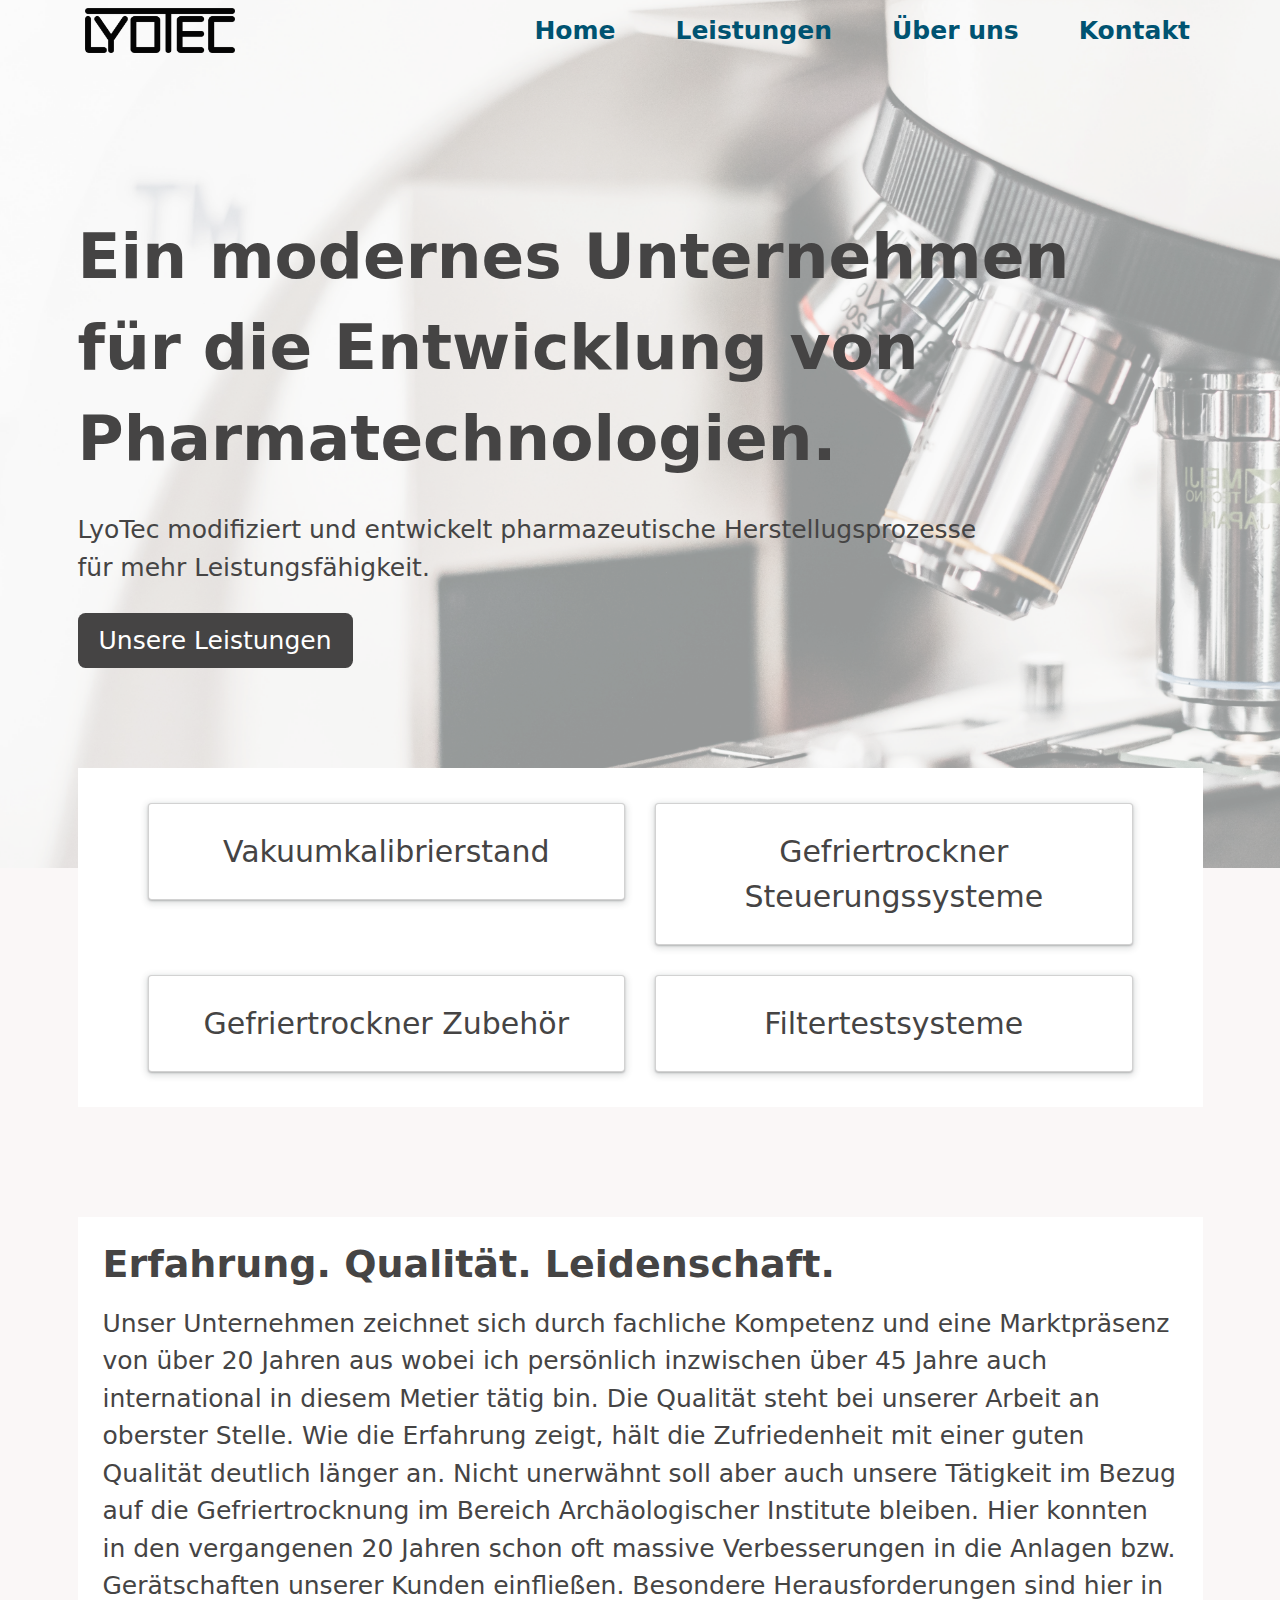
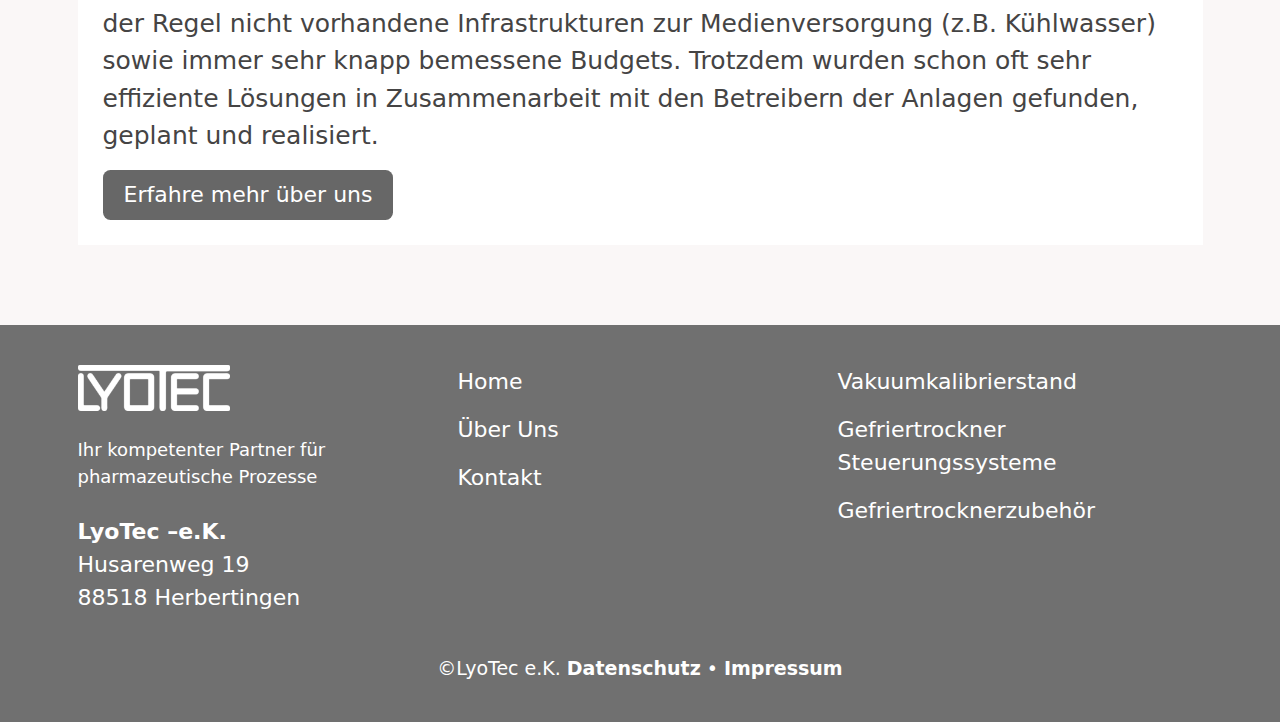
<file: index.html>
<!doctype html>
<html lang="en">

<head>
    <meta charset="utf-8">
    <meta name="viewport" content="width=device-width, initial-scale=1">
    <title>-- Page Title --</title>

    <!-- External CSS Files -->
    <link rel="stylesheet" href="css/bootstrap.min.css">
    <link rel="stylesheet" href="css/style.css">

</head>

<body>

    <section id="einHeaderAndBanner">
        <!-- HEADER -->
        <header id="header">
            <div class="container">
                <nav class="navbar navbar-expand-lg">
                    <div class="container-fluid">
                        <a class="navbar-brand" href="page-5.html">
                            <img src="images/blkLogo.png" alt="log" class="img0-fluid">
                        </a>
                        <button class="navbar-toggler" type="button" data-bs-toggle="collapse"
                            data-bs-target="#navbarTogglerDemo02" aria-controls="navbarTogglerDemo02"
                            aria-expanded="false" aria-label="Toggle navigation">
                              <img src="images/menu.png" alt="menu" class="img-fluid">
                        </button>
                        <div class="collapse navbar-collapse" id="navbarTogglerDemo02">
                            <ul class="navbar-nav ms-auto mb-2 mb-lg-0">
                                <li class="nav-item">
                                    <a class="nav-link" aria-current="page" href="#">Home</a>
                                </li>

                                <li class="nav-item">
                                    <a class="nav-link" href="#">Leistungen</a>
                                </li>

                                <li class="nav-item">
                                    <a class="nav-link" href="page-11.html">Über uns</a>
                                </li>

                                <li class="nav-item">
                                    <a class="nav-link" href="page-12.html">Kontakt</a>
                                </li>
                            </ul>
                        </div>
                    </div>
                </nav>
            </div>
        </header>
        <!-- HEADER END -->

        <section id="einBanner">
            <div class="container">
                <div class="align">
                    <h2 class="einTitle">
                        Ein modernes Unternehmen <br>
                        für die Entwicklung von <br>
                        Pharmatechnologien.
                    </h2>
                    <p class="einText">
                        LyoTec modifiziert und entwickelt pharmazeutische Herstellugsprozesse <br> für mehr
                        Leistungsfähigkeit.
                    </p>
                    <a href="page-6.html" class="einBtn btn">
                        Unsere Leistungen
                    </a>
                </div>
            </div>
        </section>
    </section>

    <section id="commonCards">
        <div class="container">
            <div class="commonCardsBody">
                <div class="row row-cols-md-2 row-cols-1 g-5">
                    <div class="col">
                        <div class="card">
                            <div class="card-body">
                                Vakuumkalibrierstand
                            </div>
                        </div>
                    </div>
                    <div class="col">
                        <div class="card">
                            <div class="card-body">
                                Gefriertrockner Steuerungssysteme
                            </div>
                        </div>
                    </div>
                    <div class="col">
                        <div class="card">
                            <div class="card-body">
                                Gefriertrockner Zubehör
                            </div>
                        </div>
                    </div>
                    <div class="col">
                        <div class="card">
                            <div class="card-body">
                                Filtertestsysteme
                            </div>
                        </div>
                    </div>
                </div>
            </div>
        </div>
    </section>

    <section id="erfahrun">
        <div class="container">
            <div class="erfahrunBody">
                <h3 class="erfahTitle">Erfahrung. Qualität. Leidenschaft.</h3>
                <p class="erfahrunText">
                    Unser Unternehmen zeichnet sich durch fachliche Kompetenz und eine Marktpräsenz von über 20 Jahren
                    aus wobei ich persönlich inzwischen über 45 Jahre auch international in diesem Metier tätig bin. Die
                    Qualität steht bei unserer Arbeit an oberster Stelle. Wie die Erfahrung zeigt, hält die
                    Zufriedenheit mit einer guten Qualität deutlich länger an. Nicht unerwähnt soll aber auch unsere
                    Tätigkeit im Bezug auf die Gefriertrocknung im Bereich Archäologischer Institute bleiben. Hier
                    konnten in den vergangenen 20 Jahren schon oft massive Verbesserungen in die Anlagen bzw.
                    Gerätschaften unserer Kunden einfließen. Besondere Herausforderungen sind hier in der Regel nicht
                    vorhandene Infrastrukturen zur Medienversorgung (z.B. Kühlwasser) sowie immer sehr knapp bemessene
                    Budgets. Trotzdem wurden schon oft sehr effiziente Lösungen in Zusammenarbeit mit den Betreibern der
                    Anlagen gefunden, geplant und realisiert.
                </p>
                <a href="#" class="errfaBtn btn">
                    Erfahre mehr über uns
                </a>
            </div>
        </div>
    </section>

    <footer id="footer" class="footerDark">
        <div class="container">
            <div class="row">
                <div class="col-md-4">
                    <a href="#">
                        <img src="images/logoForDark.png" alt="" class="img-fluid footerLogo">
                    </a>
                    <p class="footerDetails">
                        Ihr kompetenter Partner für <br> pharmazeutische Prozesse
                    </p>
                    <p class="footerInfo">
                        <span> LyoTec –e.K.</span> <br>
                        Husarenweg 19 <br>
                        88518 Herbertingen
                    </p>
                </div>
                <div class="col-md-4 footerQuickLink">
                    <ul class="list-unstyled">
                        <li><a href="#">Home</a></li>
                        <li><a href="#">Über Uns</a></li>
                        <li><a href="#">Kontakt</a></li>
                    </ul>
                </div>
                <div class="col-md-4">
                    <ul class="list-unstyled footerSocialLinks">
                        <li><a href="#">
                                Vakuumkalibrierstand
                            </a></li>
                        <li><a href="#">
                                Gefriertrockner Steuerungssysteme
                            </a></li>
                        <li><a href="#">
                                Gefriertrocknerzubehör
                            </a></li>
                    </ul>
                </div>
            </div>
            <p class="copyright text-center">
                ©LyoTec e.K. <a href="#">Datenschutz</a> • <a href="#">Impressum</a>
            </p>
        </div>
    </footer>

    <!-- External JS Files -->
    <script src="js/popper.min.js"></script>
    <script src="js/bootstrap.min.js"></script>
    <script src="js/jquery.slim.js"></script>
    <script src="js/custom.js"></script>

</body>

</html>
</file>
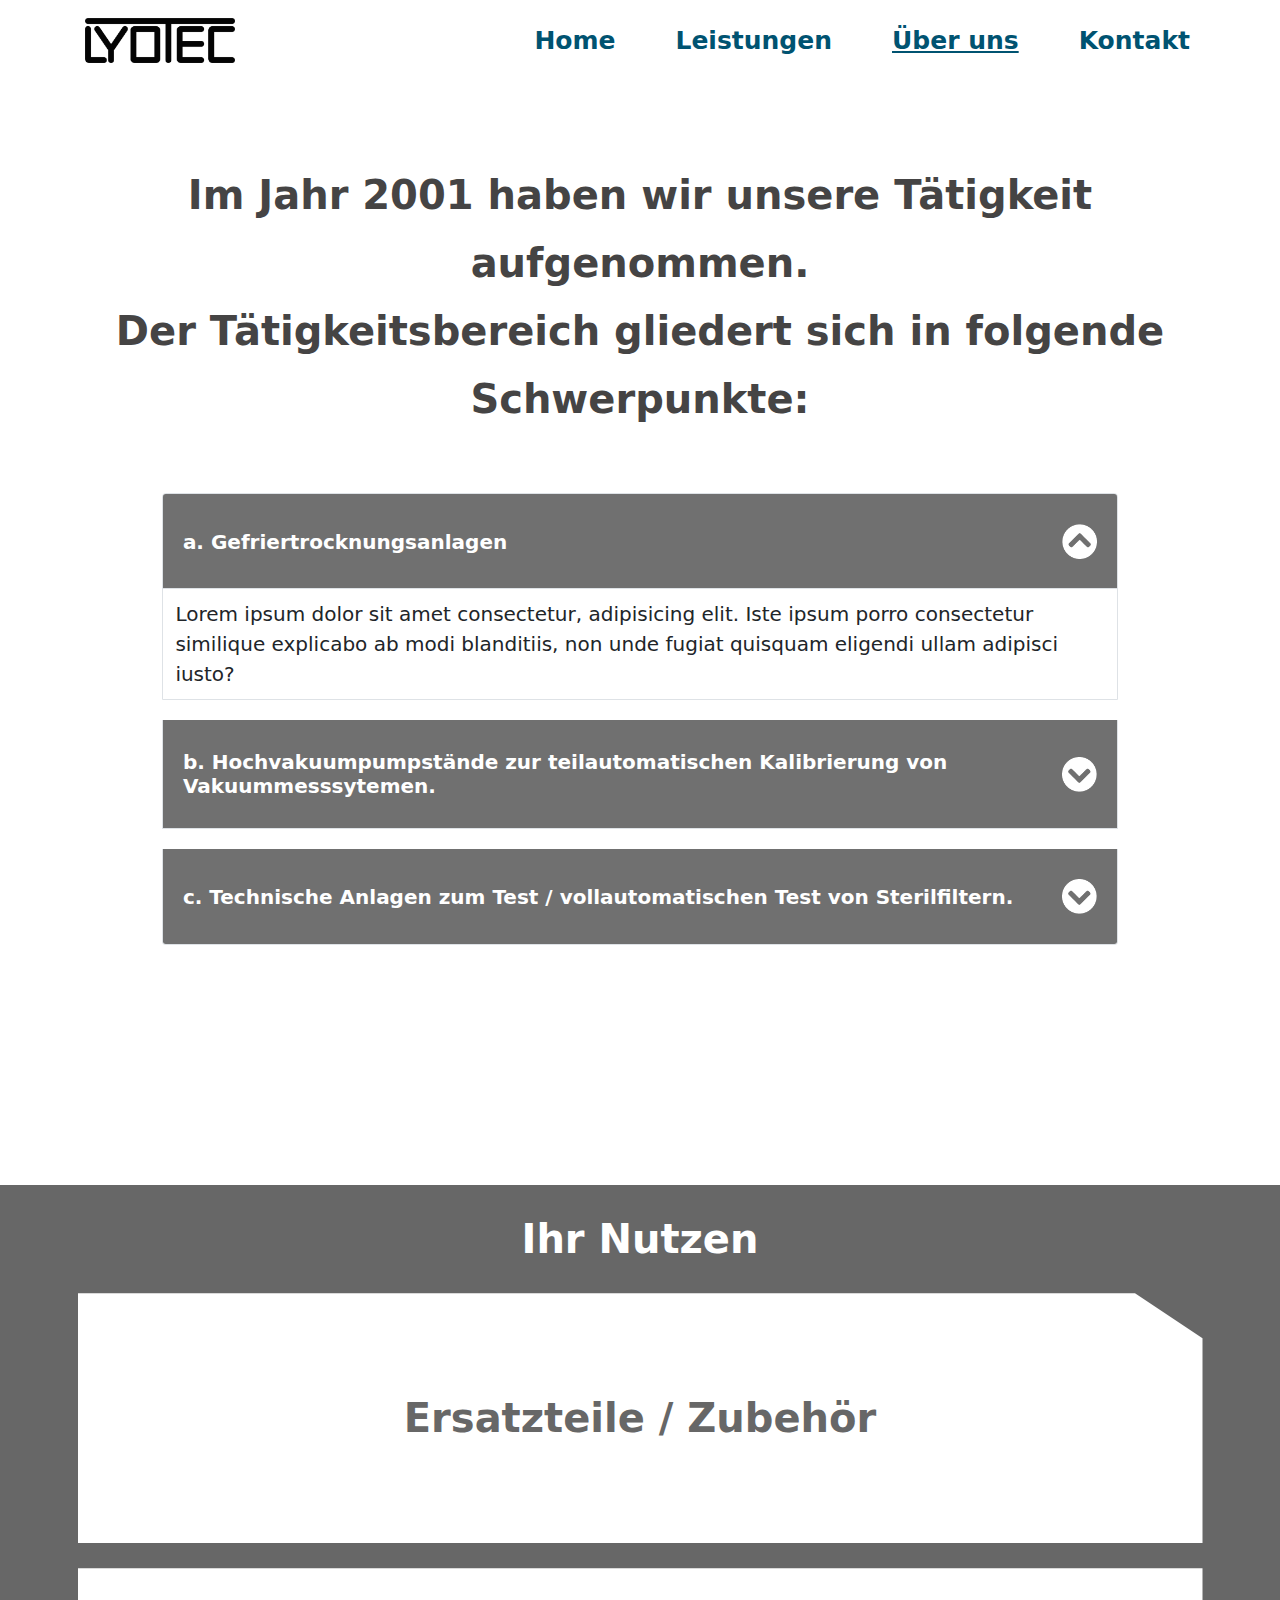
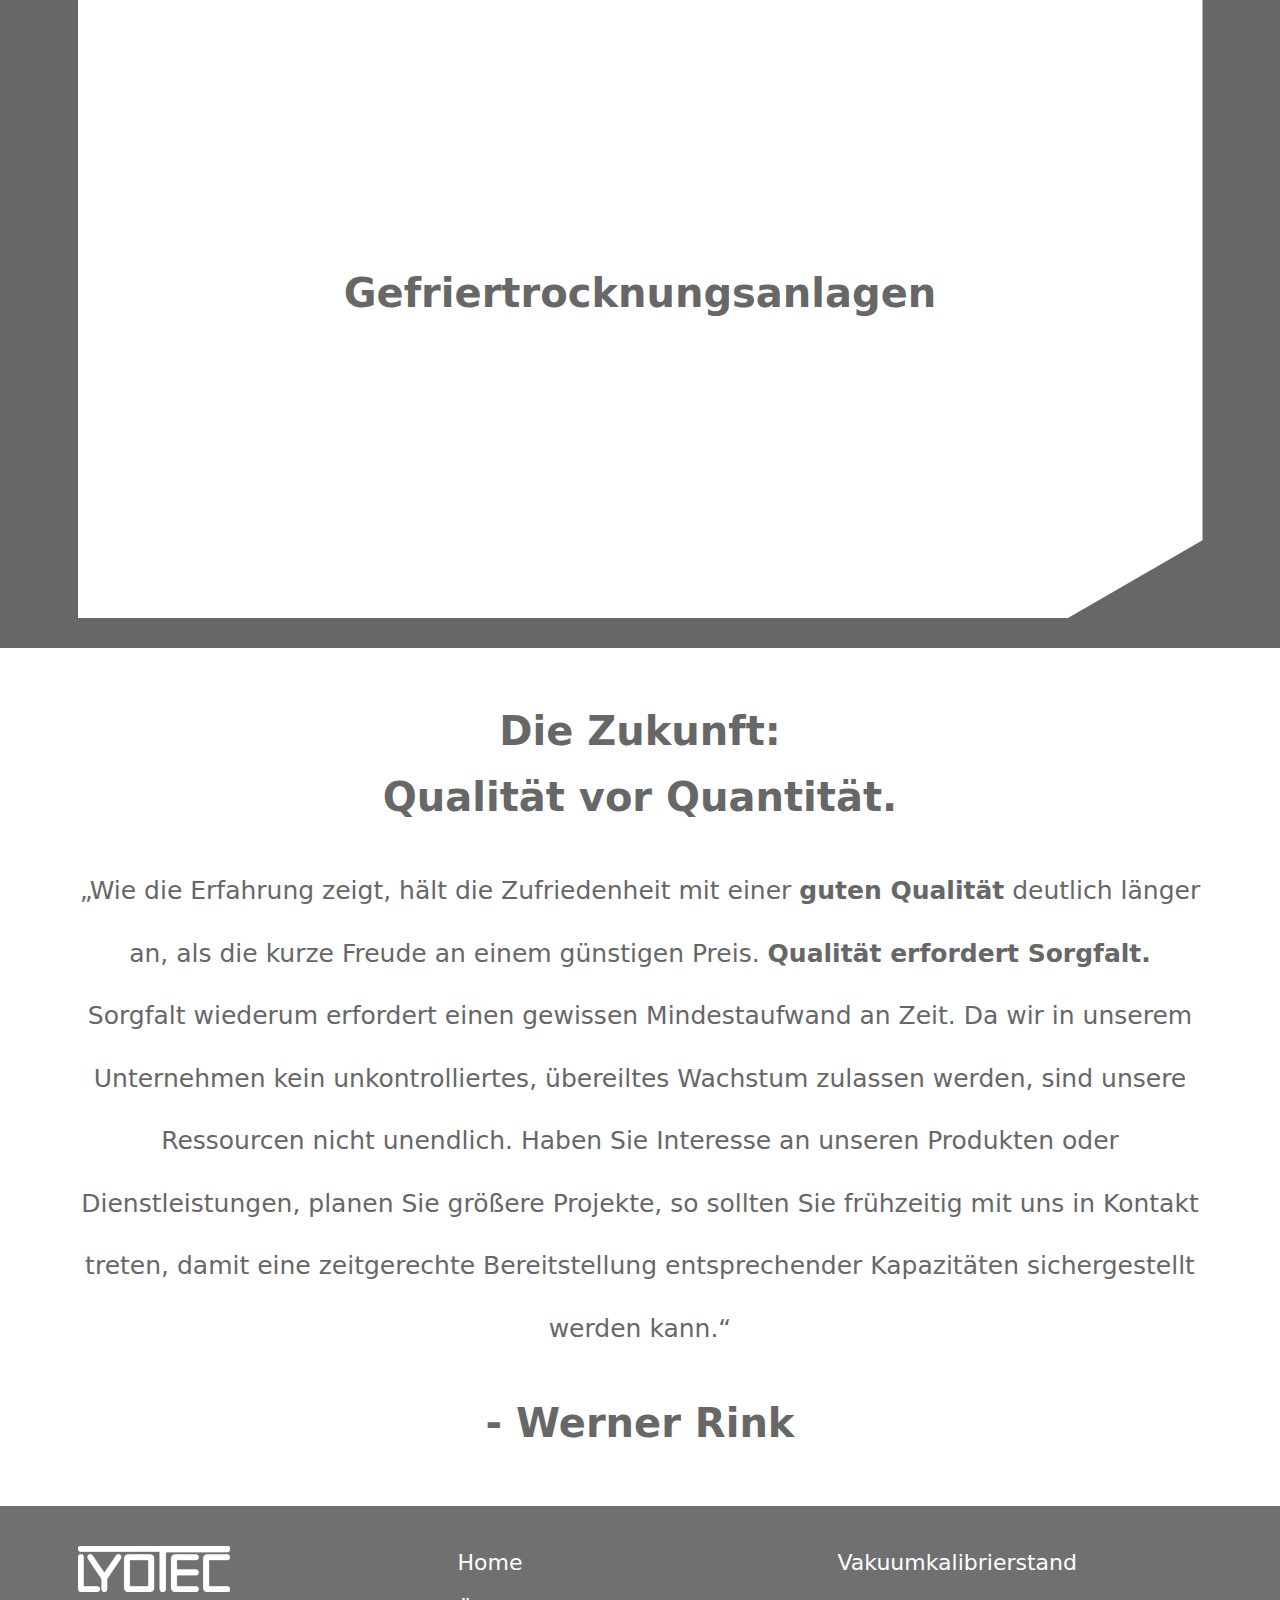
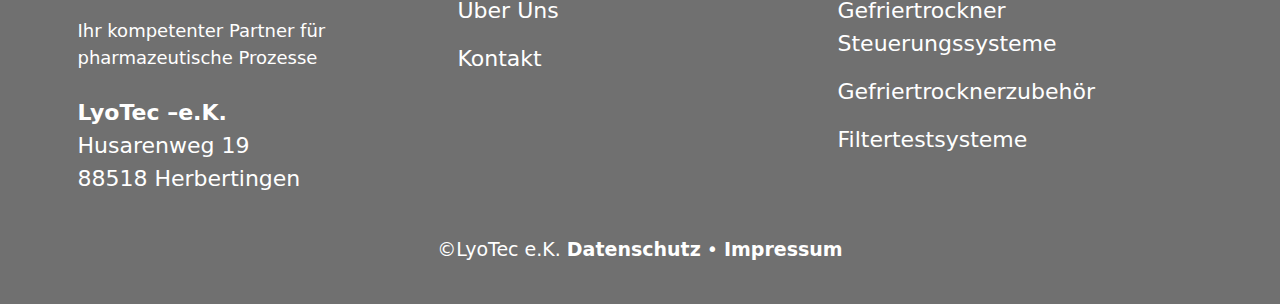
<file: page-11.html>
<!doctype html>
<html lang="en">

<head>
    <meta charset="utf-8">
    <meta name="viewport" content="width=device-width, initial-scale=1">
    <title>-- Page Title --</title>

    <!-- External CSS Files -->
    <link rel="stylesheet" href="css/bootstrap.min.css">
    <link rel="stylesheet" href="css/slick.css">
    <link rel="stylesheet" href="css/slick-theme.css">
    <link rel="stylesheet" href="css/style.css">

</head>

<body>

    <!-- HEADER -->
    <header id="header">
        <div class="container">
            <nav class="navbar py-4 navbar-expand-lg">
                <div class="container-fluid">
                    <a class="navbar-brand" href="page-5.html">
                        <img src="images/blkLogo.png" alt="log" class="img0-fluid">
                    </a>
                    <button class="navbar-toggler" type="button" data-bs-toggle="collapse"
                        data-bs-target="#navbarTogglerDemo02" aria-controls="navbarTogglerDemo02" aria-expanded="false"
                        aria-label="Toggle navigation">
                          <img src="images/menu.png" alt="menu" class="img-fluid">
                    </button>
                    <div class="collapse navbar-collapse" id="navbarTogglerDemo02">
                        <ul class="navbar-nav ms-auto mb-2 mb-lg-0">
                            <li class="nav-item">
                                <a class="nav-link" aria-current="page" href="#">Home</a>
                            </li>

                            <li class="nav-item">
                                <a class="nav-link" href="#">Leistungen</a>
                            </li>

                            <li class="nav-item">
                                <a class="nav-link active" href="page-11.html">Über uns</a>
                            </li>

                            <li class="nav-item">
                                <a class="nav-link" href="page-12.html">Kontakt</a>
                            </li>
                        </ul>
                    </div>
                </div>
            </nav>
        </div>
    </header>
    <!-- HEADER END -->

    <section id="faq">
        <div class="container">
            <h3 class="faqTitle text-center">
                Im Jahr 2001 haben wir unsere Tätigkeit aufgenommen. <br>
                Der Tätigkeitsbereich gliedert sich in folgende Schwerpunkte:
            </h3>

            <div class="faqAccrodion">
                <div class="accordion" id="accordionExample">
                    <div class="accordion-item">
                        <h2 class="accordion-header" id="headingOne">
                            <button class="accordion-button" type="button" data-bs-toggle="collapse"
                                data-bs-target="#collapseOne" aria-expanded="true" aria-controls="collapseOne">
                                a. Gefriertrocknungsanlagen
                            </button>
                        </h2>
                        <div id="collapseOne" class="accordion-collapse collapse show" aria-labelledby="headingOne"
                            data-bs-parent="#accordionExample">
                            <div class="accordion-body">
                                Lorem ipsum dolor sit amet consectetur, adipisicing elit. Iste ipsum porro consectetur
                                similique explicabo ab modi blanditiis, non unde fugiat quisquam eligendi ullam adipisci
                                iusto?
                            </div>
                        </div>
                    </div>
                    <div class="accordion-item">
                        <h2 class="accordion-header" id="headingTwo">
                            <button class="accordion-button collapsed" type="button" data-bs-toggle="collapse"
                                data-bs-target="#collapseTwo" aria-expanded="false" aria-controls="collapseTwo">
                                b. Hochvakuumpumpstände zur teilautomatischen Kalibrierung von Vakuummesssytemen.
                            </button>
                        </h2>
                        <div id="collapseTwo" class="accordion-collapse collapse" aria-labelledby="headingTwo"
                            data-bs-parent="#accordionExample">
                            <div class="accordion-body">
                                Lorem ipsum dolor sit amet consectetur adipisicing elit. Delectus harum, laudantium vero
                                nulla beatae deserunt consequuntur commodi corporis, asperiores libero ipsa rerum cumque
                                nobis ad!
                            </div>
                        </div>
                    </div>
                    <div class="accordion-item">
                        <h2 class="accordion-header" id="headingThree">
                            <button class="accordion-button collapsed" type="button" data-bs-toggle="collapse"
                                data-bs-target="#collapseThree" aria-expanded="false" aria-controls="collapseThree">
                                c. Technische Anlagen zum Test / vollautomatischen Test von Sterilfiltern.
                            </button>
                        </h2>
                        <div id="collapseThree" class="accordion-collapse collapse" aria-labelledby="headingThree"
                            data-bs-parent="#accordionExample">
                            <div class="accordion-body">
                                Lorem ipsum dolor sit amet consectetur adipisicing elit. Rem iste quas aliquid
                                consectetur dicta et doloribus blanditiis? Ratione, ad ullam. Modi consequatur inventore
                                sint ipsa?
                            </div>
                        </div>
                    </div>
                </div>
            </div>

        </div>
    </section>

    <section id="ihrNutzen">
        <div class="container">
            <h3 class="ihrTitle">Ihr Nutzen</h3>
            <div class="ihrOne d-flex align-items-center justify-content-center">
                Ersatzteile / Zubehör
            </div>
            <div class="ihrTwo d-flex align-items-center justify-content-center">
                Gefriertrocknungsanlagen
            </div>
        </div>
    </section>

    <section id="diaZukunft">
        <div class="container">
            <h3 class="dieTitle">
                Die Zukunft: <br>
                Qualität vor Quantität.
            </h3>
            <p class="dieDetails">
                „Wie die Erfahrung zeigt, hält die Zufriedenheit mit einer <span>guten Qualität</span> deutlich länger
                an, als die kurze Freude an einem günstigen Preis. <span>Qualität erfordert Sorgfalt.</span> Sorgfalt
                wiederum erfordert einen gewissen Mindestaufwand an Zeit. Da wir in unserem Unternehmen kein
                unkontrolliertes, übereiltes Wachstum zulassen werden, sind unsere Ressourcen nicht unendlich. Haben Sie
                Interesse an unseren Produkten oder Dienstleistungen, planen Sie größere Projekte, so sollten Sie
                frühzeitig mit uns in Kontakt treten, damit eine zeitgerechte Bereitstellung entsprechender Kapazitäten
                sichergestellt werden kann.“
            </p>
            <h3 class="dieTitle">
                - Werner Rink
            </h3>
        </div>
    </section>


    <footer id="footer" class="footerDark">
        <div class="container">
            <div class="row">
                <div class="col-md-4">
                    <a href="#">
                        <img src="images/logoForDark.png" alt="" class="img-fluid footerLogo">
                    </a>
                    <p class="footerDetails">
                        Ihr kompetenter Partner für <br> pharmazeutische Prozesse
                    </p>
                    <p class="footerInfo">
                        <span> LyoTec –e.K.</span> <br>
                        Husarenweg 19 <br>
                        88518 Herbertingen
                    </p>
                </div>
                <div class="col-md-4 footerQuickLink">
                    <ul class="list-unstyled">
                        <li><a href="#">Home</a></li>
                        <li><a href="#">Über Uns</a></li>
                        <li><a href="#">Kontakt</a></li>
                    </ul>
                </div>
                <div class="col-md-4">
                    <ul class="list-unstyled footerSocialLinks">
                        <li><a href="#">
                                Vakuumkalibrierstand
                            </a></li>
                        <li><a href="#">
                                Gefriertrockner Steuerungssysteme
                            </a></li>
                        <li><a href="#">
                                Gefriertrocknerzubehör
                            </a></li>
                        <li><a href="#">
                                Filtertestsysteme
                            </a></li>
                    </ul>
                </div>
            </div>
            <p class="copyright text-center">
                ©LyoTec e.K. <a href="#">Datenschutz</a> • <a href="#">Impressum</a>
            </p>
        </div>
    </footer>

    <!-- External JS Files -->
    <script src="js/popper.min.js"></script>
    <script src="js/bootstrap.min.js"></script>
    <script src="js/jquery.slim.js"></script>
    <script src="js/slick.js"></script>
    <script src="js/custom.js"></script>

</body>

</html>
</file>
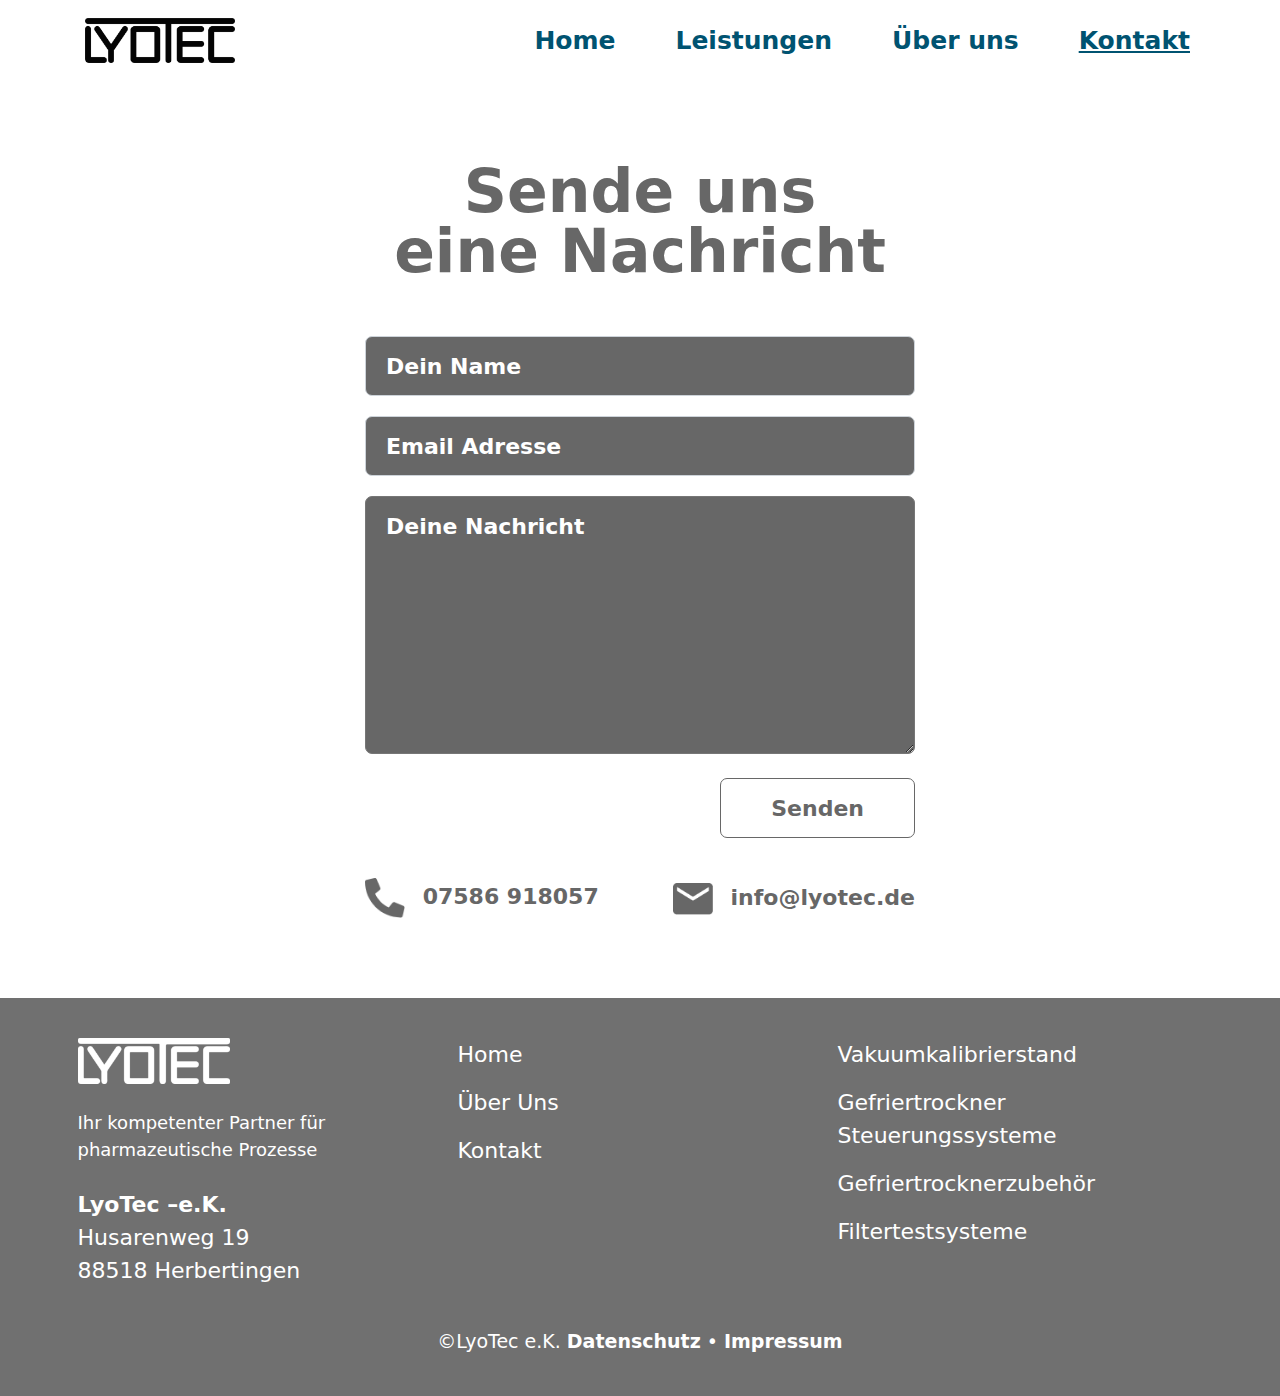
<file: page-12.html>
<!doctype html>
<html lang="en">

<head>
    <meta charset="utf-8">
    <meta name="viewport" content="width=device-width, initial-scale=1">
    <title>-- Page Title --</title>

    <!-- External CSS Files -->
    <link rel="stylesheet" href="css/bootstrap.min.css">
    <link rel="stylesheet" href="css/slick.css">
    <link rel="stylesheet" href="css/slick-theme.css">
    <link rel="stylesheet" href="css/style.css">

</head>

<body>

    <!-- HEADER -->
    <header id="header">
        <div class="container">
            <nav class="navbar py-4 navbar-expand-lg">
                <div class="container-fluid">
                    <a class="navbar-brand" href="page-5.html">
                        <img src="images/blkLogo.png" alt="log" class="img0-fluid">
                    </a>
                    <button class="navbar-toggler" type="button" data-bs-toggle="collapse"
                        data-bs-target="#navbarTogglerDemo02" aria-controls="navbarTogglerDemo02" aria-expanded="false"
                        aria-label="Toggle navigation">
                          <img src="images/menu.png" alt="menu" class="img-fluid">
                    </button>
                    <div class="collapse navbar-collapse" id="navbarTogglerDemo02">
                        <ul class="navbar-nav ms-auto mb-2 mb-lg-0">
                            <li class="nav-item">
                                <a class="nav-link" aria-current="page" href="#">Home</a>
                            </li>

                            <li class="nav-item">
                                <a class="nav-link" href="#">Leistungen</a>
                            </li>

                            <li class="nav-item">
                                <a class="nav-link" href="page-11.html">Über uns</a>
                            </li>

                            <li class="nav-item">
                                <a class="nav-link active" href="page-12.html">Kontakt</a>
                            </li>
                        </ul>
                    </div>
                </div>
            </nav>
        </div>
    </header>
    <!-- HEADER END -->

    <section id="contact">
        <div class="container">
            <div class="contactForm">
                <h3 class="formTitle text-center">
                    Sende uns <br>
                    eine Nachricht
                </h3>
                <form action="#">
                    <div class="singleInput">
                        <input type="text" name="name" id="name" placeholder="Dein Name" class="form-control" required>
                    </div>
                    <div class="singleInput">
                        <input type="email" name="email" id="email" placeholder="Email Adresse" class="form-control"
                            required>
                    </div>
                    <div class="singleInput">
                        <textarea name="" id="" cols="20" rows="7" placeholder="Deine Nachricht" required></textarea>
                    </div>
                    <div class="text-end">
                        <input type="submit" value="Senden" class="btn btn-send">
                    </div>
                </form>
                <div class="callAndEmail d-flex align-items-center justify-content-between">
                    <a href="#">
                        <img src="images/call-2.png" alt="call" class="img-fluid">
                        07586 918057
                    </a>

                    <a href="#">
                        <img src="images/mail-2.png" alt="call" class="img-fluid">
                        info@lyotec.de
                    </a>
                </div>
            </div>
        </div>
    </section>

    <footer id="footer" class="footerDark">
        <div class="container">
            <div class="row">
                <div class="col-md-4">
                    <a href="#">
                        <img src="images/logoForDark.png" alt="" class="img-fluid footerLogo">
                    </a>
                    <p class="footerDetails">
                        Ihr kompetenter Partner für <br> pharmazeutische Prozesse
                    </p>
                    <p class="footerInfo">
                        <span> LyoTec –e.K.</span> <br>
                        Husarenweg 19 <br>
                        88518 Herbertingen
                    </p>
                </div>
                <div class="col-md-4 footerQuickLink">
                    <ul class="list-unstyled">
                        <li><a href="#">Home</a></li>
                        <li><a href="#">Über Uns</a></li>
                        <li><a href="#">Kontakt</a></li>
                    </ul>
                </div>
                <div class="col-md-4">
                    <ul class="list-unstyled footerSocialLinks">
                        <li><a href="#">
                                Vakuumkalibrierstand
                            </a></li>
                        <li><a href="#">
                                Gefriertrockner Steuerungssysteme
                            </a></li>
                        <li><a href="#">
                                Gefriertrocknerzubehör
                            </a></li>
                        <li><a href="#">
                                Filtertestsysteme
                            </a></li>
                    </ul>
                </div>
            </div>
            <p class="copyright text-center">
                ©LyoTec e.K. <a href="#">Datenschutz</a> • <a href="#">Impressum</a>
            </p>
        </div>
    </footer>

    <!-- External JS Files -->
    <script src="js/popper.min.js"></script>
    <script src="js/bootstrap.min.js"></script>
    <script src="js/jquery.slim.js"></script>
    <script src="js/slick.js"></script>
    <script src="js/custom.js"></script>

</body>

</html>
</file>
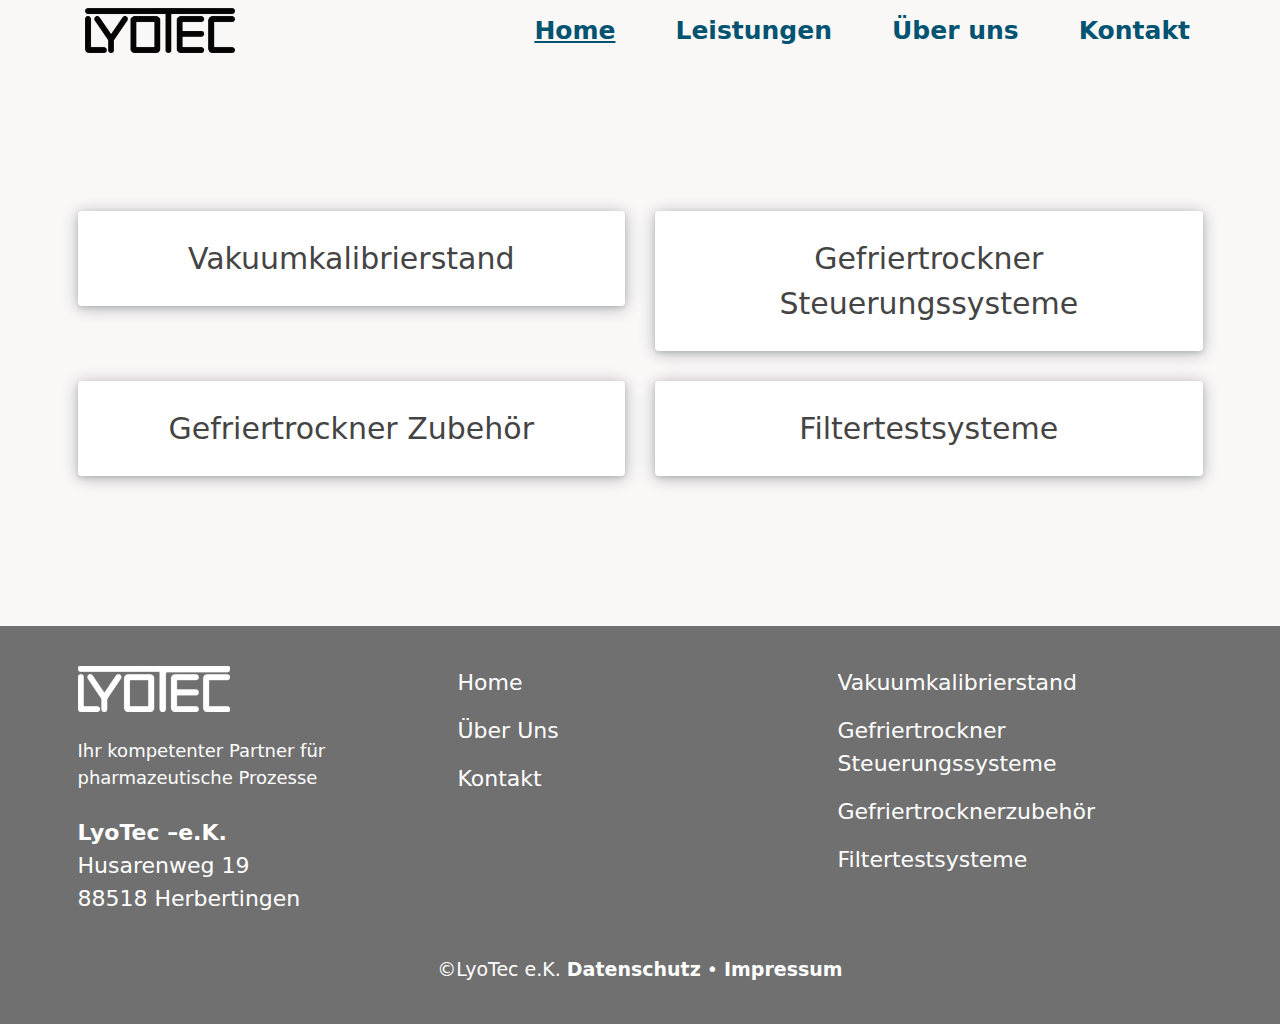
<file: page-6.html>
<!doctype html>
<html lang="en">

<head>
    <meta charset="utf-8">
    <meta name="viewport" content="width=device-width, initial-scale=1">
    <title>-- Page Title --</title>

    <!-- External CSS Files -->
    <link rel="stylesheet" href="css/bootstrap.min.css">
    <link rel="stylesheet" href="css/style.css">

</head>

<body>

    <section id="headerAndCommonBody">
        <!-- HEADER -->
        <header id="header">
            <div class="container">
                <nav class="navbar navbar-expand-lg">
                    <div class="container-fluid">
                        <a class="navbar-brand" href="page-5.html">
                            <img src="images/blkLogo.png" alt="log" class="img0-fluid">
                        </a>
                        <button class="navbar-toggler" type="button" data-bs-toggle="collapse"
                            data-bs-target="#navbarTogglerDemo02" aria-controls="navbarTogglerDemo02"
                            aria-expanded="false" aria-label="Toggle navigation">
                              <img src="images/menu.png" alt="menu" class="img-fluid">
                        </button>
                        <div class="collapse navbar-collapse" id="navbarTogglerDemo02">
                            <ul class="navbar-nav ms-auto mb-2 mb-lg-0">
                                <li class="nav-item">
                                    <a class="nav-link active" aria-current="page" href="#">Home</a>
                                </li>

                                <li class="nav-item">
                                    <a class="nav-link" href="#">Leistungen</a>
                                </li>

                                <li class="nav-item">
                                    <a class="nav-link" href="page-11.html">Über uns</a>
                                </li>

                                <li class="nav-item">
                                    <a class="nav-link" href="page-12.html">Kontakt</a>
                                </li>
                            </ul>
                        </div>
                    </div>
                </nav>
            </div>
        </header>
        <!-- HEADER END -->
        <section id="commonCards">
            <div class="container">
                <div class="commonCardsBody mt-0">
                    <div class="row row-cols-md-2 row-cols-1 g-5">
                        <div class="col">
                            <div class="card">
                               <a href="page-6.html">
                                <div class="card-body">
                                    Vakuumkalibrierstand
                                </div>
                               </a>
                            </div>
                        </div>
                        <div class="col">
                            <div class="card">
                                <a href="page-7.html">
                                    <div class="card-body">
                                        Gefriertrockner Steuerungssysteme
                                    </div>
                                </a>
                            </div>
                        </div>
                        <div class="col">
                            <div class="card">
                              <a href="page-8.html">
                                <div class="card-body">
                                    Gefriertrockner Zubehör
                                </div>
                              </a>
                            </div>
                        </div>
                        <div class="col">
                            <div class="card">
                               <a href="page-9.html">
                                <div class="card-body">
                                    Filtertestsysteme
                                </div>
                               </a>
                            </div>
                        </div>
                    </div>
                </div>
            </div>
        </section>

    </section>

    <footer id="footer" class="footerDark">
        <div class="container">
            <div class="row">
                <div class="col-md-4">
                    <a href="#">
                        <img src="images/logoForDark.png" alt="" class="img-fluid footerLogo">
                    </a>
                    <p class="footerDetails">
                        Ihr kompetenter Partner für <br> pharmazeutische Prozesse
                    </p>
                    <p class="footerInfo">
                        <span> LyoTec –e.K.</span> <br>
                        Husarenweg 19 <br>
                        88518 Herbertingen
                    </p>
                </div>
                <div class="col-md-4 footerQuickLink">
                    <ul class="list-unstyled">
                        <li><a href="#">Home</a></li>
                        <li><a href="#">Über Uns</a></li>
                        <li><a href="#">Kontakt</a></li>
                    </ul>
                </div>
                <div class="col-md-4">
                    <ul class="list-unstyled footerSocialLinks">
                        <li><a href="#">
                                Vakuumkalibrierstand
                            </a></li>
                        <li><a href="#">
                                Gefriertrockner Steuerungssysteme
                            </a></li>
                        <li><a href="#">
                                Gefriertrocknerzubehör
                            </a></li>
                        <li><a href="#">
                                Filtertestsysteme
                            </a></li>
                    </ul>
                </div>
            </div>
            <p class="copyright text-center">
                ©LyoTec e.K. <a href="#">Datenschutz</a> • <a href="#">Impressum</a>
            </p>
        </div>
    </footer>

    <!-- External JS Files -->
    <script src="js/popper.min.js"></script>
    <script src="js/bootstrap.min.js"></script>
    <script src="js/jquery.slim.js"></script>
    <script src="js/custom.js"></script>

</body>

</html>
</file>
<file: css/style.css>
@import url("https://fonts.googleapis.com/css2?family=Roboto:ital,wght@0,100;0,300;0,400;0,500;0,700;0,900;1,100;1,300;1,400;1,500;1,700;1,900&display=swap");
html {
  font-size: 10px;
  scroll-behavior: smooth;
}

body h1,
body h2,
body h3,
body h4,
body h5,
body h6,
body p {
  margin: 0;
}

body a {
  text-decoration: none;
}

#header .navbar-brand img {
  max-width: 15rem;
}

#header .nav-item {
  padding-left: 5rem;
}
#header .nav-item .nav-link {
  font-size: 2.5rem;
  font-weight: 600;
  color: #005371;
}
#header .nav-item .active {
  text-decoration: underline;
}

#header .nav-item:hover .nav-link {
  opacity: 0.5;
  transition: all 0.3s;
}

#banner {
  padding: 6rem 0;
}
#banner .sectionTitle {
  font-size: 4rem;
  font-weight: 700;
  color: #005371;
  line-height: 0.81;
}
#banner .sectionTitle span {
  font-size: 8rem;
  padding-right: 1.5rem;
}
#banner .bannerSmlTxt {
  font-size: 1.4rem;
  font-weight: 600;
  line-height: 1.45;
  padding: 3rem 0;
}
#banner .bannerLeft,
#banner .bannerRight {
  padding-right: 5rem;
}
#banner .bannerLeft ul li {
  padding-bottom: 2rem;
  font-weight: 600;
  font-size: 2.4rem;
}
#banner .bannerLeft ul li img {
  margin-right: 1rem;
}
#banner .bannerLeft ul li a {
  color: #005371;
  text-decoration: none;
}
#banner .bannerRight form {
  padding-top: 4rem;
}
#banner .bannerRight form input,
#banner .bannerRight form textarea {
  font-size: 1.8rem;
  font-weight: 600;
  color: #005371;
  padding: 1.5rem 1.8rem;
  background: #005371;
  color: #fff;
  border-radius: 1rem;
  -webkit-border-radius: 1rem;
  -moz-border-radius: 1rem;
  -ms-border-radius: 1rem;
  -o-border-radius: 1rem;
}
#banner .bannerRight form input::placeholder,
#banner .bannerRight form textarea::placeholder {
  color: #fff;
}
#banner .bannerRight .singleInput {
  margin-bottom: 2.4rem;
}
#banner .bannerRight .btn-submit {
  margin-top: 2.4rem;
  border: 1px solid #005371;
  background: transparent;
  color: #005371;
  min-width: 20rem;
}
#banner .bannerRight .btn-submit:hover {
  color: #fff;
  background: #005371;
  transition: all 0.3s;
}

#footer {
  background: #e9f3f7;
}
#footer * {
  color: #005371;
}

#footer {
  padding: 4rem 0;
}
#footer .footerInfo {
  font-size: 2.2rem;
  font-weight: 400;
}
#footer .footerInfo span {
  font-weight: 700;
}
#footer .footerQuickLink ul li {
  font-size: 2.2rem;
  font-weight: 400;
  padding-bottom: 1.5rem;
}
#footer .footerQuickLink ul li a {
  text-decoration: none;
}
#footer .footerSocialLinks {
  text-align: right;
}
#footer .footerSocialLinks li {
  margin-bottom: 1.5rem;
}
#footer .footerSocialLinks li a img {
  max-width: 5rem;
}
#footer .copyright {
  padding-top: 4rem;
  font-size: 1.9rem;
  font-weight: 400;
}
#footer .copyright a {
  text-decoration: none;
  font-weight: 700;
}

#homePageBanner {
  margin-top: -1.75%;
}
#homePageBanner .homePageBannerLeft {
  background: #fff;
  text-align: center;
  min-height: 100vh;
  clip-path: polygon(0 0, 100% 0, 75% 100%, 0% 100%);
}
#homePageBanner .homePageBannerLeft .homeTitle,
#homePageBanner .homePageBannerLeft .homeTitle a {
  font-size: 4rem;
  font-weight: 700;
  color: #454444;
  padding-top: 17%;
}
#homePageBanner .homePageBannerRight {
  min-height: 103.6vh;
  background: url(../images/homePageRightBG.png);
  background-repeat: no-repeat;
  background-size: cover;
  background-position: center center;
  text-align: center;
  clip-path: polygon(16% 0, 100% 0, 100% 100%, 0% 100%);
}
#homePageBanner .mlForAlign {
  margin-left: 15%;
}
#homePageBanner .homeCopyringt {
  font-size: 2.6rem;
  font-weight: 500;
  text-align: center;
  position: absolute;
  bottom: 0;
  left: 46.5%;
  transform: translate(-46.5%, -50%);
  -webkit-transform: translate(-46.5%, -50%);
  -moz-transform: translate(-46.5%, -50%);
  -ms-transform: translate(-46.5%, -50%);
  -o-transform: translate(-46.5%, -50%);
}
#homePageBanner .homeCopyringt span {
  color: #fff;
}

#imprint * {
  font-size: 2.5rem;
  font-weight: 400;
}

.subTitle {
  font-size: 2.9rem;
  font-weight: 400;
  color: #454444;
}

.sectionTitle {
  font-size: 4rem;
  font-weight: 700;
  color: #005371;
}

#winnerRink {
  padding: 5rem 0;
  background: #e9f3f7;
}
#winnerRink .winnerDetails {
  font-size: 2rem;
  font-weight: 600;
  line-height: 1.75;
}

#mapCtrl {
  padding: 5rem 0;
  padding-bottom: 0;
}
#mapCtrl .commonText {
  font-size: 2rem;
  font-weight: 600;
  color: #005371;
  line-height: 1.75;
}
#mapCtrl .commonText a {
  color: #005371;
  text-decoration: none;
  font-weight: 700;
}
#mapCtrl .mapLeft {
  padding-left: 15%;
}

#brandsBanner {
  background: url(../images/brandBanner.png);
  background-repeat: no-repeat;
  background-size: 100% 100%;
  padding: 5rem 0;
}

#unser {
  padding: 8rem 0;
}
#unser .unserTitle {
  font-size: 7rem;
  font-weight: 700;
  color: #005371;
}
#unser .pdfBtn {
  margin-top: 4rem;
  font-size: 2.2rem;
  font-weight: 400;
  color: #fff;
  background: #005371;
  padding: 1rem 3rem;
  border-radius: 0.5rem;
  -webkit-border-radius: 0.5rem;
  -moz-border-radius: 0.5rem;
  -ms-border-radius: 0.5rem;
  -o-border-radius: 0.5rem;
  border: rgba(14, 30, 37, 0.12) !important;
}
#unser .pdfBtn:hover {
  border: #0e1e25 !important;
  background: #fff;
  color: #005371;
  transition: all 0.3s;
  -webkit-transition: all 0.3s;
  -moz-transition: all 0.3s;
  -ms-transition: all 0.3s;
  -o-transition: all 0.3s;
}

#duburuBanner {
  padding: 20rem 0;
  background: url(../images/duburu.png);
  background-repeat: no-repeat;
  background-size: 100% 100%;
}
#duburuBanner .duburuTitle {
  font-size: 4rem;
  font-weight: 700;
  color: #fff;
}

#tauchCards {
  background: #e9f3f7;
  padding-bottom: 20rem;
}
#tauchCards .tauchTitle {
  font-size: 7rem;
  font-weight: 700;
  color: #005371;
  padding: 3rem 0;
}
#tauchCards .card {
  height: 56rem;
  box-shadow: rgba(0, 0, 0, 0.35) 0px 5px 15px;
  padding: 2rem 0;
  padding-bottom: 5rem;
}
#tauchCards .card .card-title {
  font-size: 5.3rem;
  font-weight: 700;
  color: #005371;
}

#knowHow {
  overflow: hidden;
  padding-bottom: 14rem;
}
#knowHow .knowRight {
  padding-left: 6rem;
}
#knowHow .knowRight .knowTitle {
  font-size: 3.8rem;
  font-weight: 700;
  color: #005371;
}
#knowHow .knowRight .knowTxt {
  font-size: 2.5rem;
  font-weight: 400;
  color: #005371;
  padding: 2rem 0;
}
#knowHow .knowRight .knowBtn {
  color: #fff;
  font-size: 2.2rem;
  background: #005371;
  padding: 0.75rem 2rem;
  border-radius: 0.7rem;
  -webkit-border-radius: 0.7rem;
  -moz-border-radius: 0.7rem;
  -ms-border-radius: 0.7rem;
  -o-border-radius: 0.7rem;
}
#knowHow .knowRight .knowBtn:hover {
  background: transparent;
  border: 1px solid #005371;
  color: #005371;
}

#einHeaderAndBanner {
  background: url(../images/einBanner.png);
  background-repeat: no-repeat;
  background-size: 100% 100%;
}

#einBanner {
  padding: 15rem 0;
  padding-bottom: 20rem;
}
#einBanner .einTitle {
  font-size: 6.3rem;
  font-weight: 700;
  color: #454444;
  line-height: 9.1rem;
}
#einBanner .einText {
  font-size: 2.5rem;
  color: #454444;
  padding: 2.7rem 0;
}
#einBanner .einBtn {
  color: #fff;
  font-size: 2.5rem;
  padding: 0.75rem 2rem;
  border-radius: 0.75rem;
  -webkit-border-radius: 0.75rem;
  -moz-border-radius: 0.75rem;
  -ms-border-radius: 0.75rem;
  -o-border-radius: 0.75rem;
  background: #454444;
}

#commonCards {
  padding: 5rem 0;
  background: #faf7f7;
}
#commonCards .commonCardsBody {
  margin-top: -15rem;
  background: #fff;
  padding: 3.5rem 7rem;
}
#commonCards .commonCardsBody .card {
  box-shadow: rgba(60, 64, 67, 0.3) 0px 1px 2px 0px,
    rgba(60, 64, 67, 0.15) 0px 2px 6px 2px;
  text-align: center;
  padding: 1.5rem 0;
}
#commonCards .commonCardsBody .card a {
  text-decoration: none !important;
}
#commonCards .commonCardsBody .card .card-body {
  font-size: 3rem;
  font-weight: 400;
  color: #454444;
}
#commonCards .commonCardsBody .card:hover {
  background: #676767;
  transition: all 0.3s;
  -webkit-transition: all 0.3s;
  -moz-transition: all 0.3s;
  -ms-transition: all 0.3s;
  -o-transition: all 0.3s;
}
#commonCards .commonCardsBody .card:hover .card-body {
  color: #ffffff;
  text-shadow: 1px 3px 0 #969696, 1px 13px 5px #aba8a8;
}
#commonCards .commonCardsBody .active {
  background: #676767;
}
#commonCards .commonCardsBody .active .card-body {
  color: #ffffff;
  text-shadow: 1px 3px 0 #969696, 1px 13px 5px #aba8a8;
}

#erfahrun {
  background: #faf7f7;
  padding: 6rem 0;
  padding-bottom: 8rem;
}
#erfahrun .erfahrunBody {
  padding: 2.5rem;
  background: #fff;
}
#erfahrun .erfahrunBody .erfahTitle {
  font-size: 3.8rem;
  font-weight: bold;
  color: #454444;
  padding: 1.75rem 0;
  padding-top: 0;
}
#erfahrun .erfahrunBody .erfahrunText {
  font-size: 2.5rem;
  font-weight: 400;
  color: #454444;
}
#erfahrun .erfahrunBody .errfaBtn {
  font-size: 2.2rem;
  font-weight: 400;
  color: #fff;
  background: #676767;
  padding: 0.75rem 2rem;
  border-radius: 0.75rem;
  -webkit-border-radius: 0.75rem;
  -moz-border-radius: 0.75rem;
  -ms-border-radius: 0.75rem;
  -o-border-radius: 0.75rem;
  margin-top: 1.5rem;
}

.footerDark {
  background: #707070 !important;
}
.footerDark * {
  color: #fff !important;
}
.footerDark .footerDetails {
  font-size: 1.8rem;
  padding: 2.5rem 0;
}
.footerDark .footerSocialLinks {
  text-align: left !important;
}
.footerDark .footerSocialLinks li a {
  text-decoration: none;
  font-size: 2.2rem;
  text-decoration: none;
}

#headerAndCommonBody {
  background: #faf7f7;
}
#headerAndCommonBody #commonCards .commonCardsBody {
  padding: 10rem 0;
  background: transparent;
}
#headerAndCommonBody #commonCards .commonCardsBody .card {
  border: none;
  box-shadow: rgba(14, 30, 37, 0.12) 0px 2px 4px 0px,
    rgba(14, 30, 37, 0.32) 0px 2px 16px 0px;
}

#kalibriSliders {
  background: #faf7f7;
}
#kalibriSliders .kalibriTitle {
  font-size: 4rem;
  font-weight: 600;
  color: #454444;
  padding: 2rem 0;
}
#kalibriSliders .kaliSliderController {
  padding: 2.5rem 0;
}

#kaliDwnText {
  background: #faf7f7;
  padding: 2.5rem 0;
  padding-bottom: 7rem;
}
#kaliDwnText .kaliDwnTextDetails {
  background: #fff;
  padding: 1.5rem;
  font-size: 2.2rem;
  font-weight: 500;
  color: #454444;
  line-height: 1.7;
  text-align: center;
}
#kaliDwnText .kaliDwnTextDetails span {
  font-weight: bold;
}

#kalibriSliders .parentSlider {
  margin-bottom: 2.5rem;
}
#kalibriSliders .parentSlider .singleSlider img {
  display: inline-block;
}

#kalibriSliders .childSlider .singleSlider {
  padding: 0 1rem;
}

#kalibriSliders .childSlider .slick-prev:before {
  content: url(../images/leftArrow.png);
  z-index: 999;
}

#kalibriSliders .childSlider .slick-next:before {
  content: url(../images/rightArrow.png);
  z-index: 999;
}

#kalibriSliders .childSlider .slick-prev {
  left: -7%;
}

#kalibriSliders .childSlider .slick-next {
  right: -3.5%;
}

#singleSliderController {
  padding: 7rem 0;
  background: #faf7f7;
}
#singleSliderController .singleSliderInnerCtrl .singleSlider .sliderTitle {
  font-size: 3rem;
  font-weight: 600;
  color: #454444;
  padding: 1.5rem 0;
}
#singleSliderController .slick-prev:before {
  content: url(../images/leftArrow.png);
  z-index: 999;
}
#singleSliderController .slick-next:before {
  content: url(../images/rightArrow.png);
  z-index: 999;
}
#singleSliderController .slick-prev {
  left: -7%;
}
#singleSliderController .slick-next {
  right: -3.5%;
}
#singleSliderController .slick-prev,
#singleSliderController .slick-next {
  top: 38%;
}

#einzelangef {
  padding-bottom: 5rem;
}
#einzelangef .einzeLeftHidden,
#einzelangef .hiddenForHover {
  display: none;
}
#einzelangef .hoverCtrl {
  height: 100%;
}
#einzelangef .hoverCtrl:hover .einzeLeftHidden {
  height: 100%;
  display: block;
  font-size: 2rem;
  text-align: center;
}
#einzelangef .hoverCtrl:hover .einzeLeft {
  display: none;
}
#einzelangef .hoverCtrl:hover .hiddenForHover {
  display: block;
}
#einzelangef .einzeLeft {
  height: 100%;
  background: #676767;
  clip-path: polygon(0 0, 100% 0, 100% 100%, 18% 100%, 0 86%);
  padding: 7rem 2rem;
}
#einzelangef .einzeLeft .einzeTitle {
  font-size: 5rem;
  color: #fff;
  text-align: center;
  padding-top: 10rem;
}
#einzelangef .childSliderCtrl {
  width: 70%;
  margin: 0 auto;
}
#einzelangef .childSliderCtrl .slick-prev:before {
  content: url(../images/leftArrow.png);
  z-index: 999;
}
#einzelangef .childSliderCtrl .slick-next:before {
  content: url(../images/rightArrow.png);
  z-index: 999;
}
#einzelangef .childSliderCtrl .singleSlider {
  padding: 0 1.5rem;
}
#einzelangef .childSliderCtrl .slick-prev {
  left: -19%;
}
#einzelangef .childSliderCtrl .slick-prev,
#einzelangef .childSliderCtrl .slick-next {
  top: 28%;
}
#einzelangef .childSliderCtrl .slick-next {
  right: -9%;
}

#standardFuhler {
  padding: 8rem 0;
  background: #676767;
}
#standardFuhler .whiteDiv {
  height: 100%;
  background: #fff;
  clip-path: polygon(0 0, 100% 0, 100% 86%, 86% 100%, 0 100%);
}
#standardFuhler .whiteDiv .standTitle {
  font-size: 5rem;
  font-weight: 600;
  color: #676767;
}

#woWas {
  padding: 5rem 0;
}
#woWas .woWasTitle {
  font-size: 4rem;
  font-weight: 600;
  color: #454444;
}
#woWas .slick-prev:before {
  content: url(../images/leftArrow.png);
  z-index: 999;
}
#woWas .slick-next:before {
  content: url(../images/rightArrow.png);
  z-index: 999;
}
#woWas .singleSlider {
  padding: 0 1.5rem;
}
#woWas .slick-prev {
  left: -11.5%;
}
#woWas .slick-next {
  right: -4.5%;
}
#woWas .wowasSLider {
  max-width: 62rem;
  margin: 0 auto;
}
#woWas .woInnerTitle {
  font-size: 3.5rem;
  font-weight: 400;
  color: #454444;
  padding: 2.5rem 0;
}

#wariningBody {
  padding: 5rem 0;
}
#wariningBody .leftVials {
  background: #676767;
  clip-path: polygon(0 0, 100% 0, 100% 100%, 18% 100%, 0 86%);
  height: 100%;
  color: #fff;
}
#wariningBody .leftVials h3 {
  font-size: 4.5rem;
  font-weight: 600;
  text-align: center;
}
#wariningBody .warningContents {
  max-width: 70%;
  margin: 0 auto;
}

#temparature {
  padding: 6rem 0;
}
#temparature .tempContents {
  background: #676767;
  padding: 7rem 0;
  clip-path: polygon(0 0, 100% 0, 100% 81%, 91% 100%, 0 100%);
}
#temparature .tempTitle {
  padding: 2rem 0;
  font-size: 5rem;
  font-weight: 600;
  text-align: center;
  color: #fff;
}
#temparature .downloadText {
  padding: 1rem 0;
  font-size: 2.5rem;
  font-weight: 600;
  color: #454444;
}
#temparature .singleArrowLink {
  font-size: 2rem;
  font-weight: 600;
  margin-top: 2rem;
}
#temparature .singleArrowLink a {
  color: #454444;
}
#temparature .singleArrowLink img {
  margin-left: 2.5rem;
}

#vonUnserem {
  padding-bottom: 12rem;
}
#vonUnserem .vonTitle {
  font-size: 3.5rem;
  font-weight: 600;
  color: #454444;
}
#vonUnserem .vonTitle span {
  color: #454444;
}
#vonUnserem .downloadText {
  padding: 1rem 0;
  font-size: 2.5rem;
  font-weight: 600;
  color: #454444;
}
#vonUnserem .singleArrowLink {
  font-size: 1.75rem;
  font-weight: 600;
  margin-top: 2rem;
}
#vonUnserem .singleArrowLink a {
  color: #454444;
}
#vonUnserem .singleArrowLink img {
  margin-left: 2.5rem;
}
#vonUnserem .downloadtext {
  font-size: 2.5rem;
  font-weight: 600;
  padding-top: 2.5rem;
  color: #454444;
}
#vonUnserem .innerDorud {
  font-size: 3rem;
  font-weight: 500;
  text-align: center;
  padding: 2.5rem 0;
}

#bigImgSingle {
  padding: 6rem 0;
}
#bigImgSingle .bigImgTitle {
  font-size: 3rem;
  font-weight: 600;
  padding: 2rem 0;
}

#faq {
  margin-bottom: 16rem;
  padding: 6rem 0;
}
#faq .faqTitle {
  padding: 2rem 0;
  font-size: 4rem;
  font-weight: 600;
  color: #454444;
  text-align: center;
  line-height: 1.7;
}
#faq .faqAccrodion {
  max-width: 85%;
  margin: 0 auto;
  padding-top: 4rem;
}
#faq .faqAccrodion .accordion-item {
  margin-bottom: 2rem;
}
#faq .faqAccrodion .accordion-item button {
  padding: 3rem 2rem;
  background: #707070;
  color: #fff;
  font-size: 2rem;
  font-weight: 600;
}
#faq .faqAccrodion .accordion-body {
  font-size: 2rem;
  font-weight: 400;
}
#faq .accordion-button::after {
  background-image: url(../images/accrodionArrow.png);
  height: 3.5rem;
  width: 3.5rem;
  background-size: 100% 100%;
}

#ihrNutzen {
  padding: 3rem 0;
  background: #676767;
}
#ihrNutzen .ihrTitle {
  font-size: 4rem;
  font-weight: 600;
  color: #fff;
  padding-bottom: 3rem;
  text-align: center;
}
#ihrNutzen .ihrOne {
  background: #fff;
  font-size: 4rem;
  font-weight: 600;
  color: #676767;
  min-height: 25rem;
  clip-path: polygon(0 0, 94% 0, 100% 18%, 100% 100%, 0 100%);
}
#ihrNutzen .ihrTwo {
  background: #fff;
  font-size: 4rem;
  font-weight: 600;
  color: #676767;
  min-height: 65rem;
  clip-path: polygon(0 0, 100% 0, 100% 88%, 88% 100%, 0 100%);
  margin-top: 2.5rem;
}

#diaZukunft {
  padding: 5rem 0;
  text-align: center;
}
#diaZukunft .dieTitle {
  font-size: 4rem;
  font-weight: 600;
  color: #676767;
  line-height: 1.65;
}
#diaZukunft .dieDetails {
  font-size: 2.5rem;
  font-weight: 400;
  color: #676767;
  line-height: 2.5;
  padding: 3rem 0;
}
#diaZukunft .dieDetails span {
  font-weight: bold;
}

#contact {
  padding: 8rem 0;
}
#contact .contactForm {
  max-width: 55rem;
  margin: 0 auto;
}
#contact .formTitle {
  font-size: 6rem;
  font-weight: 600;
  color: #676767;
  text-align: center;
  line-height: 1;
  padding-bottom: 5.5rem;
}
#contact .singleInput {
  margin-bottom: 2rem;
}
#contact .singleInput input,
#contact .singleInput textarea {
  padding: 1.25rem 2rem;
  border-radius: 0.7rem;
  -webkit-border-radius: 0.7rem;
  -moz-border-radius: 0.7rem;
  -ms-border-radius: 0.7rem;
  -o-border-radius: 0.7rem;
  background: #676767;
  color: #fff;
  font-size: 2.2rem;
  font-weight: 600;
  width: 100%;
}
#contact .singleInput input::placeholder,
#contact .singleInput textarea::placeholder {
  color: #fff;
}
#contact .btn-send {
  padding: 1.25rem 5rem;
  border-radius: 0.7rem;
  -webkit-border-radius: 0.7rem;
  -moz-border-radius: 0.7rem;
  -ms-border-radius: 0.7rem;
  -o-border-radius: 0.7rem;
  border: 0.15rem solid #676767;
  background: transparent;
  color: #676767;
  font-size: 2.2rem;
  font-weight: 600;
}
#contact .btn-send:hover {
  background: #676767;
  color: #fff;
  transition: all 0.3s;
}
#contact .callAndEmail {
  margin-top: 4rem;
}
#contact .callAndEmail a {
  text-decoration: none;
  color: #676767;
  font-size: 2.2rem;
  font-weight: 600;
}
#contact .callAndEmail a img {
  margin-right: 1rem;
  max-width: 4rem;
}

@media screen and (max-width: 768px) {
  html {
    font-size: 8px;
  }
  #homePageBanner {
    overflow: hidden;
    height: auto;
  }
  #homePageBanner .homeCopyringt {
    text-align: center;
    padding: 2rem 0;
    position: static;
    transform: none;
    -webkit-transform: none;
    -moz-transform: none;
    -ms-transform: none;
    -o-transform: none;
  }
  #homePageBanner .homeCopyringt span {
    color: inherit;
  }
  #homePageBanner * {
    clip-path: none !important;
  }
  #header .nav-item {
    padding-left: 0;
  }
  #banner .bannerRight {
    padding-right: 0;
  }
  #footer .footerSocialLinks {
    text-align: center;
  }
  #footer .footerInfo {
    text-align: center;
  }
  #footer {
    text-align: center;
  }
  .subTitle {
    padding-top: 2rem;
  }
  #mapCtrl .mapLeft {
    padding-left: 1.5%;
  }
  #unser .unserTitle {
    font-size: 6rem;
  }
  #duburuBanner {
    padding: 5rem 0;
  }
  #tauchCards .tauchTitle {
    font-size: 5rem;
  }
  #tauchCards .card {
    height: 61rem;
  }
  #tauchCards .card img {
    max-height: 45rem !important;
  }
  #knowHow .knowRight {
    padding-left: 1.5rem;
  }
  #einBanner .einTitle {
    font-size: 5rem;
    font-weight: 700;
    color: #454444;
    line-height: 6.1rem;
  }
  #commonCards .commonCardsBody {
    margin-top: -15rem;
    background: #fff;
    padding: 3.5rem 2rem;
  }
  .footerDark .footerSocialLinks {
    text-align: center !important;
  }
}
</file>
